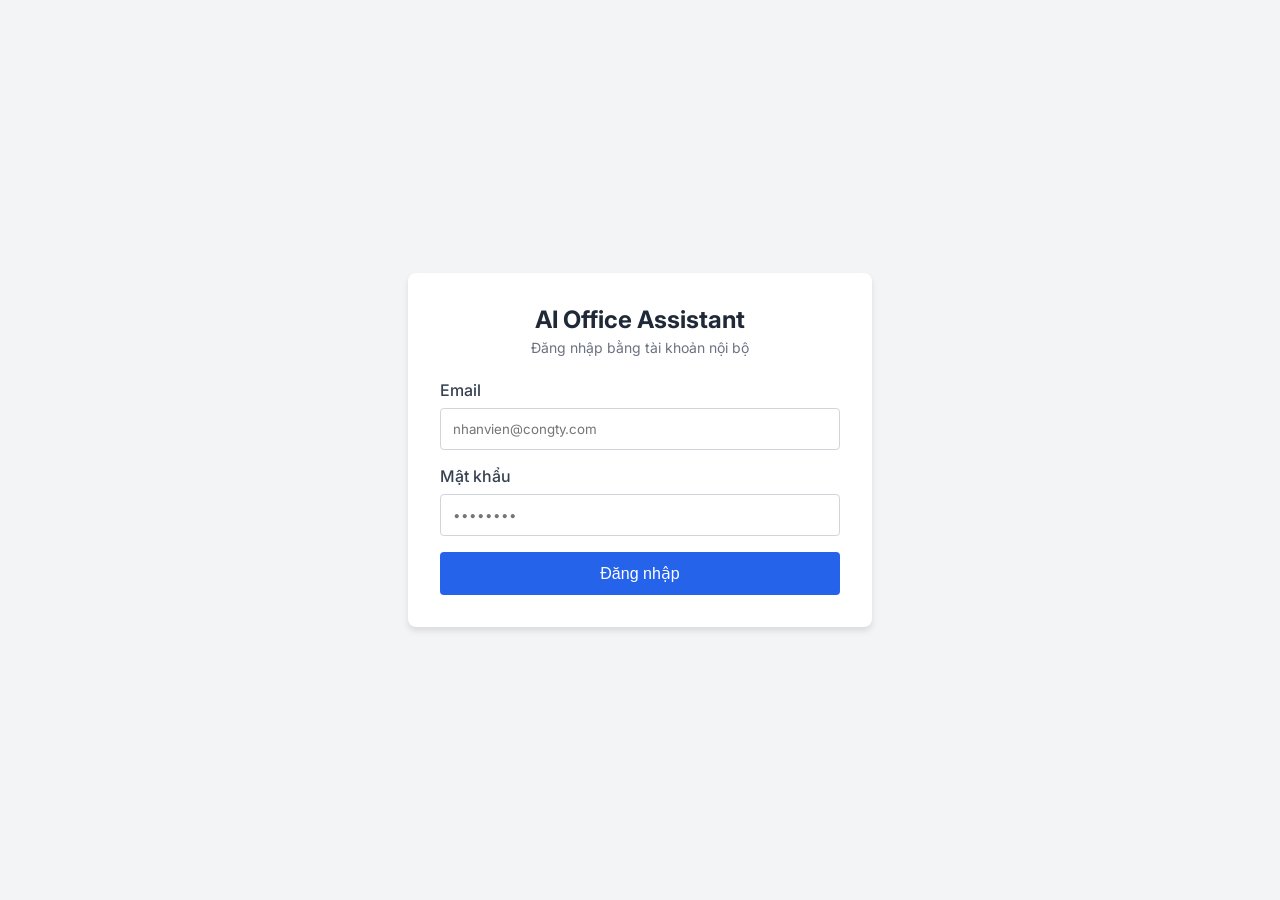
<file: client/web-chat/index.html>
<!DOCTYPE html>
<html lang="vi">

<head>
    <meta charset="UTF-8">
    <meta name="viewport" content="width=device-width, initial-scale=1.0">
    <title>AI Office Chat - eOffice System</title>
    <link href="https://fonts.googleapis.com/css2?family=Inter:wght@400;500;600&display=swap" rel="stylesheet">
    <link rel="stylesheet" href="style.css">
</head>

<body>
    <div class="app-container">
        <aside class="sidebar">
            <div class="logo">
                <span class="icon">🤖</span>
                <h2>AI Office</h2>
            </div>
            <div class="nav-section">
                <h3>Chức năng</h3>
                <ul>
                    <li class="active">Nhắn tin & Hỏi đáp</li>
                    <li>Phân tích dữ liệu</li>
                    <li>Tài liệu RAG</li>
                    <li>Phân công việc (Tasks)</li>
                </ul>
            </div>
            <div class="nav-section">
                <h3>Lịch sử chat</h3>
                <ul id="history-list">
                    <!-- Loaded dynamically -->
                </ul>
            </div>
            <div class="user-profile">
                <div class="avatar" id="user-avatar">U</div>
                <div class="info">
                    <span class="name" id="user-name">Đang tải...</span>
                    <span class="role" id="user-role">---</span>
                </div>
                <button id="logout-btn" title="Đăng xuất" style="background: none; border: none; cursor: pointer; color: #dc2626; margin-left: auto;">
                    <svg viewBox="0 0 24 24" width="20" height="20" stroke="currentColor" stroke-width="2" fill="none" class="css-i6dzq1">
                        <path d="M9 21H5a2 2 0 0 1-2-2V5a2 2 0 0 1 2-2h4"></path>
                        <polyline points="16 17 21 12 16 7"></polyline>
                        <line x1="21" y1="12" x2="9" y2="12"></line>
                    </svg>
                </button>
            </div>
        </aside>

        <main class="chat-area">
            <header class="chat-header">
                <div class="chat-title">
                    Chuyên gia Hỗ trợ Nội bộ
                    <span class="status">Sẵn sàng phản hồi</span>
                </div>
            </header>

            <div class="messages" id="messages-container">
                <div class="message system">
                    <div class="bubble">
                        <p>Xin chào! Tôi là AI Office Assistant. Tôi có thể giúp gì cho bạn hôm nay?</p>
                        <div class="suggestions">
                            <span class="suggestion-chip">💡 Dùng Hàm VLOOKUP trong Excel</span>
                            <span class="suggestion-chip">💡 Tạo Slide báo cáo tuần</span>
                            <span class="suggestion-chip">💡 Tra cứu tài liệu nội bộ</span>
                            <span class="suggestion-chip">💡 Soạn email xin nghỉ phép</span>
                        </div>
                    </div>
                </div>
            </div>

            <div class="input-container">
                <div class="input-wrapper">
                    <button class="attach-btn" title="Đính kèm file">📎</button>
                    <textarea id="chat-input"
                        placeholder="Hỏi bất cứ điều gì về công việc, Excel, Word, PPT... (Shift+Enter để xuống dòng)"></textarea>
                    <button class="send-btn" id="send-btn">
                        <svg viewBox="0 0 24 24" width="24" height="24" stroke="currentColor" stroke-width="2"
                            fill="none" stroke-linecap="round" stroke-linejoin="round" class="css-i6dzq1">
                            <line x1="22" y1="2" x2="11" y2="13"></line>
                            <polygon points="22 2 15 22 11 13 2 9 22 2"></polygon>
                        </svg>
                    </button>
                </div>
                <div class="footer-note">AI có thể mắc lỗi, vui lòng kiểm tra lại thông tin quan trọng.</div>
            </div>
        </main>
    </div>
    <script src="app.js"></script>
</body>

</html>
</file>
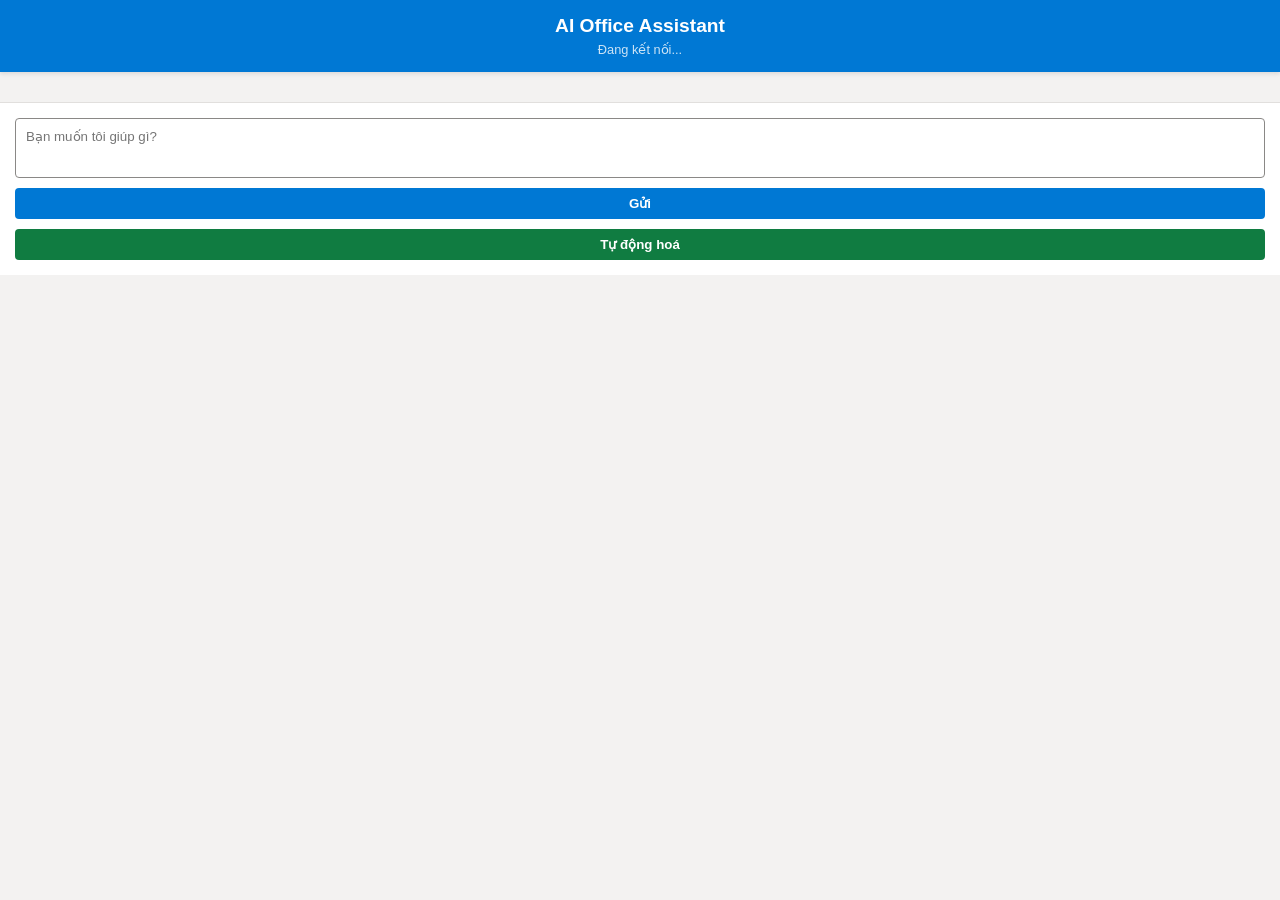
<file: client/office-addin/taskpane.html>
<!DOCTYPE html>
<html>
<head>
    <meta charset="UTF-8" />
    <meta http-equiv="X-UA-Compatible" content="IE=Edge" />
    <title>AI Office Assistant</title>
    <script src="https://appsforoffice.microsoft.com/lib/1/hosted/office.js" type="text/javascript"></script>
    <link rel="stylesheet" href="taskpane.css" type="text/css" />
</head>
<body>
    <div id="app">
        <header>
            <h1>AI Office Assistant</h1>
            <p id="context-info">Đang kết nối...</p>
        </header>
        <main>
            <div id="chat-history"></div>
            <div class="input-area">
                <textarea id="prompt-input" placeholder="Bạn muốn tôi giúp gì?"></textarea>
                <button id="send-btn">Gửi</button>
                <button id="action-btn">Tự động hoá</button>
            </div>
        </main>
    </div>
    <script src="taskpane.js" type="text/javascript"></script>
</body>
</html>
</file>
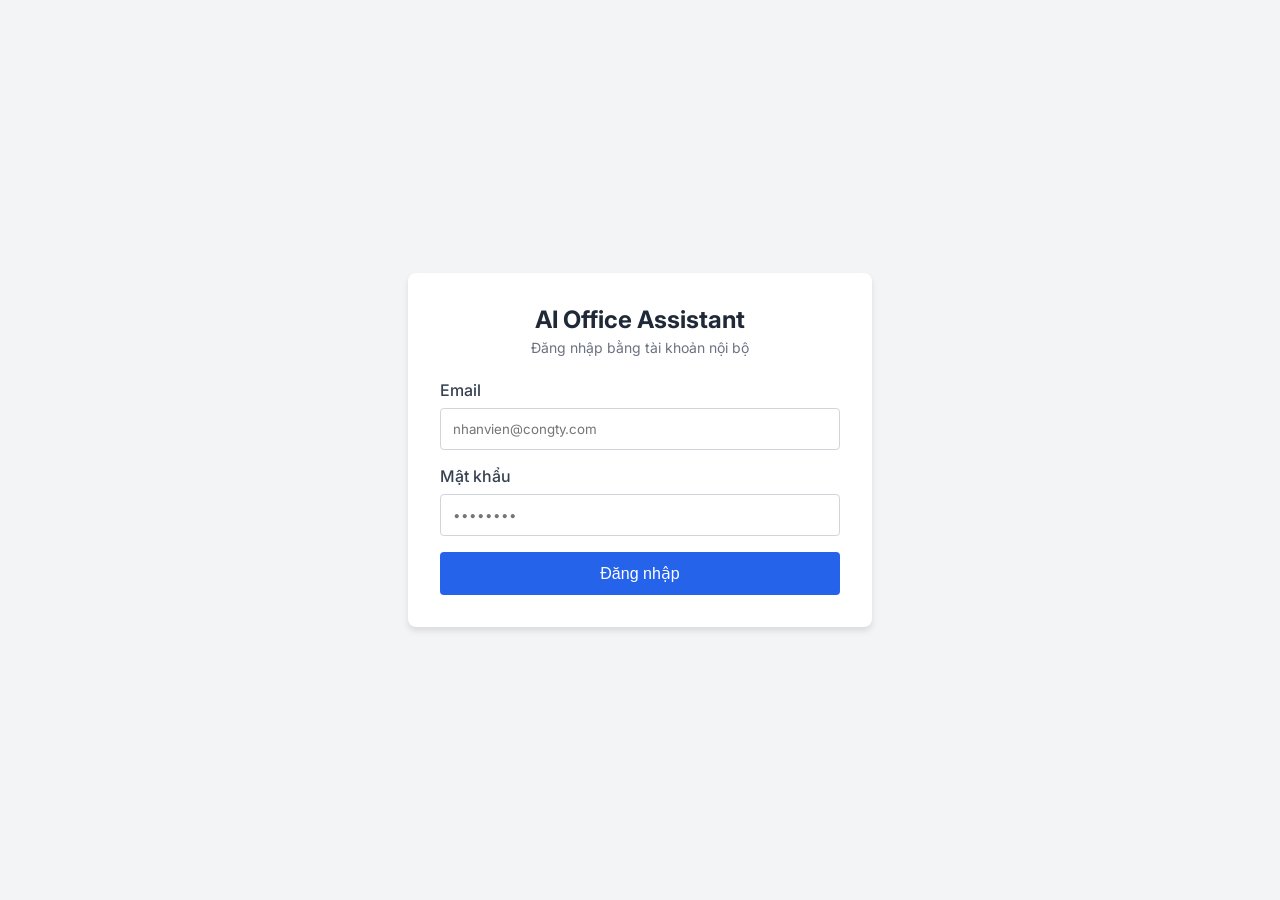
<file: client/web-chat/login.html>
<!DOCTYPE html>
<html lang="vi">
<head>
    <meta charset="UTF-8">
    <meta name="viewport" content="width=device-width, initial-scale=1.0">
    <title>Đăng nhập - AI Office Assistant</title>
    <link href="https://fonts.googleapis.com/css2?family=Inter:wght@400;500;600&display=swap" rel="stylesheet">
    <style>
        body {
            font-family: 'Inter', sans-serif;
            background-color: #f3f4f6;
            display: flex;
            align-items: center;
            justify-content: center;
            height: 100vh;
            margin: 0;
        }
        .login-card {
            background: #fff;
            padding: 2rem;
            border-radius: 8px;
            box-shadow: 0 4px 6px rgba(0,0,0,0.1);
            width: 100%;
            max-width: 400px;
        }
        .login-header {
            text-align: center;
            margin-bottom: 1.5rem;
        }
        .login-header h2 {
            margin: 0;
            color: #1f2937;
        }
        .login-header p {
            color: #6b7280;
            font-size: 0.875rem;
            margin-top: 5px;
        }
        .form-group {
            margin-bottom: 1rem;
        }
        .form-group label {
            display: block;
            margin-bottom: 0.5rem;
            color: #374151;
            font-weight: 500;
        }
        .form-group input {
            width: 100%;
            padding: 0.75rem;
            border: 1px solid #d1d5db;
            border-radius: 4px;
            box-sizing: border-box;
            font-family: 'Inter', sans-serif;
        }
        .form-group input:focus {
            outline: none;
            border-color: #2563eb;
            box-shadow: 0 0 0 2px rgba(37,99,235,0.2);
        }
        .login-btn {
            width: 100%;
            padding: 0.75rem;
            background-color: #2563eb;
            color: white;
            border: none;
            border-radius: 4px;
            font-size: 1rem;
            font-weight: 500;
            cursor: pointer;
            transition: background-color 0.2s;
        }
        .login-btn:hover {
            background-color: #1d4ed8;
        }
        .login-btn:disabled {
            background-color: #93c5fd;
            cursor: not-allowed;
        }
        .error-msg {
            color: #dc2626;
            font-size: 0.875rem;
            margin-bottom: 1rem;
            text-align: center;
            display: none;
        }
    </style>
</head>
<body>
    <div class="login-card">
        <div class="login-header">
            <h2>AI Office Assistant</h2>
            <p>Đăng nhập bằng tài khoản nội bộ</p>
        </div>
        <form id="login-form">
            <div id="error-message" class="error-msg"></div>
            <div class="form-group">
                <label for="email">Email</label>
                <input type="email" id="email" required placeholder="nhanvien@congty.com">
            </div>
            <div class="form-group">
                <label for="password">Mật khẩu</label>
                <input type="password" id="password" required placeholder="••••••••">
            </div>
            <button type="submit" class="login-btn" id="submit-btn">Đăng nhập</button>
        </form>
    </div>
    <script src="login.js"></script>
</body>
</html>
</file>
<file: client/web-chat/style.css>
:root {
    --bg-dark: #1e1e2d;
    --bg-panel: #2b2b40;
    --text-primary: #ffffff;
    --text-secondary: #a1a5b7;
    --primary-color: #009ef7;
    --primary-hover: #008be1;
    --border-color: #323248;
    --message-user: #009ef7;
    --message-ai: #323248;
}

* {
    box-sizing: border-box;
    margin: 0;
    padding: 0;
}

body {
    font-family: 'Inter', sans-serif;
    background-color: var(--bg-dark);
    color: var(--text-primary);
    display: flex;
    height: 100vh;
    overflow: hidden;
}

.app-container {
    display: flex;
    width: 100%;
    height: 100%;
}

.sidebar {
    width: 280px;
    background-color: var(--bg-dark);
    border-right: 1px solid var(--border-color);
    display: flex;
    flex-direction: column;
    padding: 20px 0;
}

.logo {
    display: flex;
    align-items: center;
    padding: 0 20px 20px;
    border-bottom: 1px solid var(--border-color);
}

.logo .icon {
    font-size: 24px;
    margin-right: 10px;
}

.logo h2 {
    font-size: 18px;
    font-weight: 600;
}

.nav-section {
    padding: 20px;
}

.nav-section h3 {
    font-size: 12px;
    text-transform: uppercase;
    color: var(--text-secondary);
    margin-bottom: 15px;
    letter-spacing: 0.5px;
}

.nav-section ul {
    list-style: none;
}

.nav-section li {
    padding: 10px 15px;
    margin-bottom: 5px;
    border-radius: 6px;
    color: var(--text-secondary);
    cursor: pointer;
    font-size: 14px;
    transition: all 0.2s;
}

.nav-section li:hover {
    background-color: rgba(255,255,255,0.05);
    color: var(--text-primary);
}

.nav-section li.active {
    background-color: rgba(0, 158, 247, 0.1);
    color: var(--primary-color);
    font-weight: 500;
}

.user-profile {
    margin-top: auto;
    padding: 20px;
    border-top: 1px solid var(--border-color);
    display: flex;
    align-items: center;
}

.avatar {
    width: 36px;
    height: 36px;
    border-radius: 50%;
    background-color: var(--primary-color);
    display: flex;
    align-items: center;
    justify-content: center;
    font-weight: 600;
    margin-right: 12px;
}

.user-profile .info {
    display: flex;
    flex-direction: column;
}

.user-profile .name {
    font-size: 14px;
    font-weight: 500;
}

.user-profile .role {
    font-size: 12px;
    color: var(--text-secondary);
}

.chat-area {
    flex: 1;
    display: flex;
    flex-direction: column;
    background-color: var(--bg-panel);
}

.chat-header {
    padding: 20px 30px;
    border-bottom: 1px solid var(--border-color);
    display: flex;
    justify-content: space-between;
    align-items: center;
}

.chat-title {
    font-size: 16px;
    font-weight: 600;
    display: flex;
    flex-direction: column;
}

.chat-title .status {
    font-size: 12px;
    color: #50cd89;
    font-weight: 400;
    margin-top: 4px;
}

.messages {
    flex: 1;
    padding: 30px;
    overflow-y: auto;
    display: flex;
    flex-direction: column;
    gap: 20px;
}

.message {
    display: flex;
    max-width: 80%;
}

.message.system, .message.ai {
    align-self: flex-start;
}

.message.user {
    align-self: flex-end;
    flex-direction: row-reverse;
}

.bubble {
    padding: 15px 20px;
    border-radius: 12px;
    font-size: 15px;
    line-height: 1.5;
}

.message.ai .bubble, .message.system .bubble {
    background-color: var(--message-ai);
    border-bottom-left-radius: 4px;
}

.message.user .bubble {
    background-color: var(--message-user);
    border-bottom-right-radius: 4px;
}

.suggestions {
    margin-top: 15px;
    display: flex;
    flex-wrap: wrap;
    gap: 10px;
}

.suggestion-chip {
    padding: 8px 12px;
    background-color: rgba(255,255,255,0.05);
    border: 1px solid var(--border-color);
    border-radius: 20px;
    font-size: 13px;
    color: var(--text-secondary);
    cursor: pointer;
    transition: all 0.2s;
}

.suggestion-chip:hover {
    background-color: var(--primary-color);
    color: white;
    border-color: var(--primary-color);
}

.input-container {
    padding: 20px 30px;
    border-top: 1px solid var(--border-color);
}

.input-wrapper {
    display: flex;
    align-items: flex-end;
    background-color: var(--bg-dark);
    border: 1px solid var(--border-color);
    border-radius: 12px;
    padding: 10px;
    transition: border-color 0.2s;
}

.input-wrapper:focus-within {
    border-color: var(--primary-color);
}

.attach-btn {
    background: none;
    border: none;
    color: var(--text-secondary);
    font-size: 20px;
    padding: 10px;
    cursor: pointer;
    transition: color 0.2s;
}

.attach-btn:hover {
    color: var(--text-primary);
}

textarea {
    flex: 1;
    background: transparent;
    border: none;
    color: var(--text-primary);
    font-family: inherit;
    font-size: 15px;
    resize: none;
    min-height: 44px;
    max-height: 200px;
    padding: 12px 10px;
}

textarea:focus {
    outline: none;
}

.send-btn {
    background-color: var(--primary-color);
    color: white;
    border: none;
    width: 44px;
    height: 44px;
    border-radius: 8px;
    display: flex;
    justify-content: center;
    align-items: center;
    cursor: pointer;
    transition: background-color 0.2s;
}

.send-btn:hover {
    background-color: var(--primary-hover);
}

.footer-note {
    font-size: 11px;
    color: var(--text-secondary);
    text-align: center;
    margin-top: 10px;
}

/* Scrollbar styling */
::-webkit-scrollbar {
    width: 6px;
}

::-webkit-scrollbar-track {
    background: transparent;
}

::-webkit-scrollbar-thumb {
    background: #474761;
    border-radius: 3px;
}

::-webkit-scrollbar-thumb:hover {
    background: #565674;
}
</file>
<file: client/office-addin/taskpane.css>
body {
    font-family: 'Segoe UI', Tahoma, Geneva, Verdana, sans-serif;
    margin: 0;
    padding: 0;
    display: flex;
    flex-direction: column;
    height: 100vh;
    background-color: #f3f2f1;
}

header {
    background-color: #0078d4;
    color: white;
    padding: 15px;
    text-align: center;
    box-shadow: 0 2px 4px rgba(0,0,0,0.1);
}

header h1 {
    font-size: 1.2rem;
    margin: 0;
}

header p {
    font-size: 0.8rem;
    margin: 5px 0 0 0;
    opacity: 0.8;
}

main {
    flex: 1;
    display: flex;
    flex-direction: column;
    overflow: hidden;
}

#chat-history {
    flex: 1;
    padding: 15px;
    overflow-y: auto;
    display: flex;
    flex-direction: column;
    gap: 10px;
}

.message {
    padding: 10px 15px;
    border-radius: 8px;
    max-width: 85%;
    font-size: 0.9rem;
    line-height: 1.4;
    animation: fadeIn 0.3s ease-out;
}

@keyframes fadeIn {
    from { opacity: 0; transform: translateY(5px); }
    to { opacity: 1; transform: translateY(0); }
}

.message.user {
    background-color: #0078d4;
    color: white;
    align-self: flex-end;
    border-bottom-right-radius: 0;
}

.message.ai {
    background-color: white;
    color: #323130;
    align-self: flex-start;
    border-bottom-left-radius: 0;
    box-shadow: 0 1px 2px rgba(0,0,0,0.1);
}

.message.error {
    background-color: #fde7e9;
    color: #a4262c;
    align-self: flex-start;
}

.input-area {
    padding: 15px;
    background: white;
    border-top: 1px solid #e1dfdd;
    display: flex;
    flex-direction: column;
    gap: 10px;
}

textarea {
    width: 100%;
    height: 60px;
    padding: 10px;
    border: 1px solid #8a8886;
    border-radius: 4px;
    resize: none;
    font-family: inherit;
    box-sizing: border-box;
}

textarea:focus {
    outline: none;
    border-color: #0078d4;
}

button {
    padding: 8px 16px;
    background-color: #0078d4;
    color: white;
    border: none;
    border-radius: 4px;
    cursor: pointer;
    font-weight: 600;
    transition: background-color 0.2s;
}

button:hover {
    background-color: #106ebe;
}

#action-btn {
    background-color: #107c41; /* Excel green styling for automation */
}

#action-btn:hover {
    background-color: #185c37;
}
</file>
